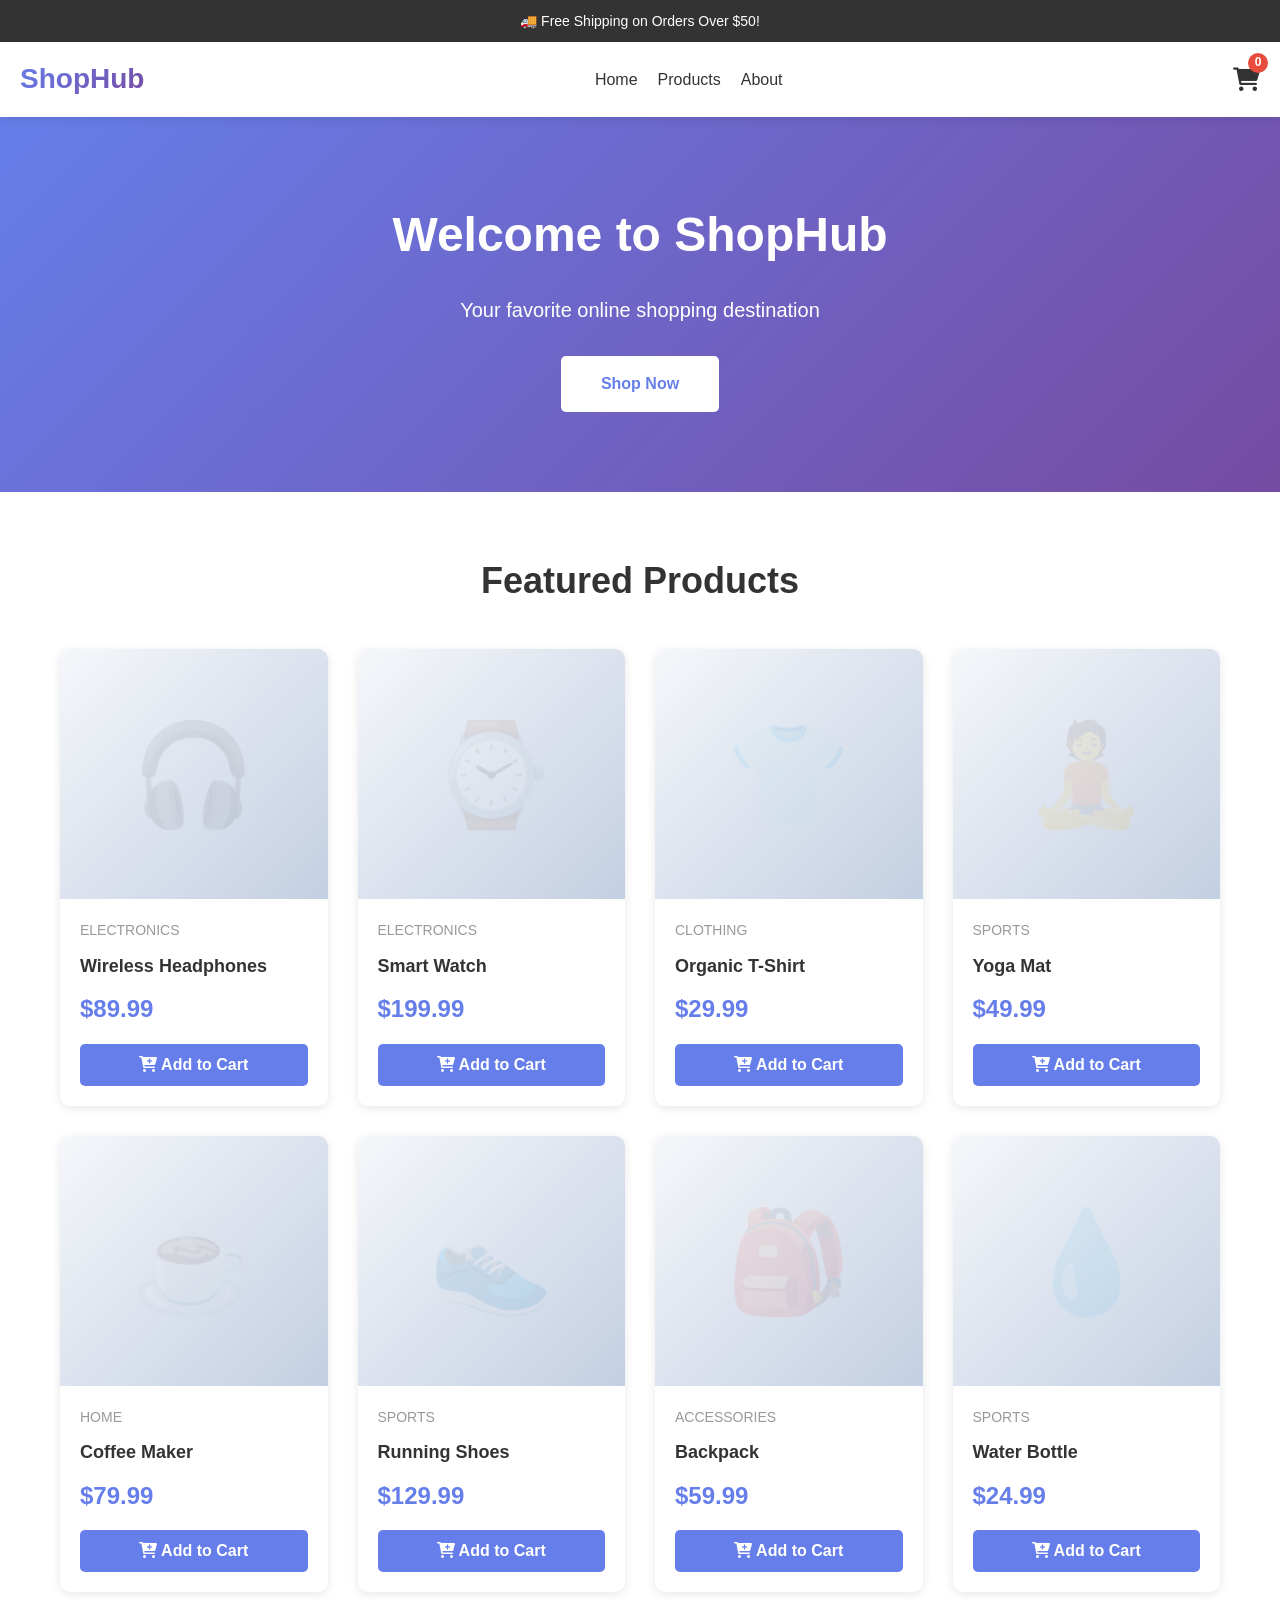
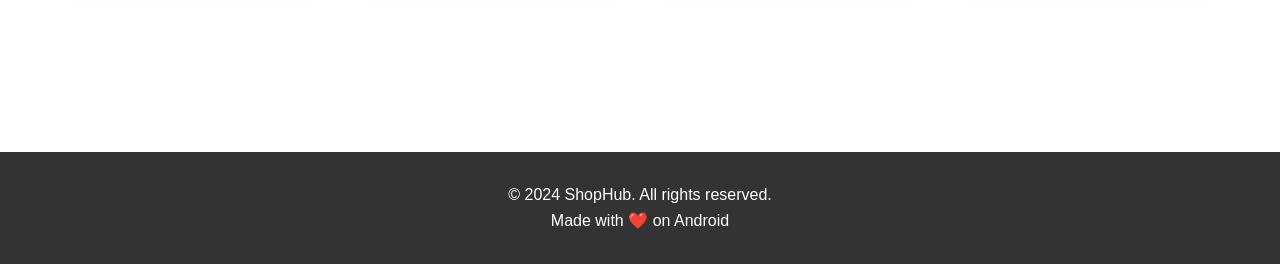
<file: Index.html>
<!DOCTYPE html>
<html lang="en">
<head>
    <meta charset="UTF-8">
    <meta name="viewport" content="width=device-width, initial-scale=1.0">
    <title>ShopHub - Your Online Store</title>
    <link rel="stylesheet" href="https://cdnjs.cloudflare.com/ajax/libs/font-awesome/6.0.0/css/all.min.css">
    <style>
        * {
            margin: 0;
            padding: 0;
            box-sizing: border-box;
        }
        
        body {
            font-family: 'Segoe UI', Arial, sans-serif;
            line-height: 1.6;
            color: #333;
        }
        
        .container {
            max-width: 1200px;
            margin: 0 auto;
            padding: 0 20px;
        }
        
        /* Header */
        .top-bar {
            background: #333;
            color: white;
            text-align: center;
            padding: 10px;
            font-size: 14px;
        }
        
        .main-header {
            background: white;
            box-shadow: 0 2px 10px rgba(0,0,0,0.1);
            position: sticky;
            top: 0;
            z-index: 1000;
        }
        
        .header-content {
            display: flex;
            justify-content: space-between;
            align-items: center;
            padding: 15px 20px;
        }
        
        .logo h1 {
            background: linear-gradient(135deg, #667eea 0%, #764ba2 100%);
            -webkit-background-clip: text;
            -webkit-text-fill-color: transparent;
            font-size: 28px;
        }
        
        .nav {
            display: flex;
            gap: 20px;
            list-style: none;
        }
        
        .nav a {
            text-decoration: none;
            color: #333;
            font-weight: 500;
            transition: color 0.3s;
        }
        
        .nav a:hover {
            color: #667eea;
        }
        
        .cart-icon {
            position: relative;
            font-size: 24px;
            color: #333;
            cursor: pointer;
        }
        
        .cart-count {
            position: absolute;
            top: -8px;
            right: -8px;
            background: #e74c3c;
            color: white;
            border-radius: 50%;
            width: 20px;
            height: 20px;
            display: flex;
            align-items: center;
            justify-content: center;
            font-size: 12px;
            font-weight: bold;
        }
        
        /* Hero Section */
        .hero {
            background: linear-gradient(135deg, #667eea 0%, #764ba2 100%);
            color: white;
            padding: 80px 20px;
            text-align: center;
        }
        
        .hero h2 {
            font-size: 48px;
            margin-bottom: 20px;
        }
        
        .hero p {
            font-size: 20px;
            margin-bottom: 30px;
        }
        
        .btn {
            display: inline-block;
            padding: 15px 40px;
            background: white;
            color: #667eea;
            text-decoration: none;
            border-radius: 5px;
            font-weight: bold;
            transition: transform 0.3s;
        }
        
        .btn:hover {
            transform: translateY(-2px);
        }
        
        /* Products Section */
        .products-section {
            padding: 60px 20px;
        }
        
        .section-title {
            text-align: center;
            font-size: 36px;
            margin-bottom: 40px;
        }
        
        .products-grid {
            display: grid;
            grid-template-columns: repeat(auto-fill, minmax(250px, 1fr));
            gap: 30px;
            margin-bottom: 40px;
        }
        
        .product-card {
            background: white;
            border-radius: 10px;
            overflow: hidden;
            box-shadow: 0 2px 10px rgba(0,0,0,0.1);
            transition: transform 0.3s;
        }
        
        .product-card:hover {
            transform: translateY(-5px);
            box-shadow: 0 5px 20px rgba(0,0,0,0.15);
        }
        
        .product-image {
            height: 250px;
            background: linear-gradient(135deg, #f5f7fa 0%, #c3cfe2 100%);
            display: flex;
            align-items: center;
            justify-content: center;
            font-size: 80px;
            color: rgba(0,0,0,0.1);
        }
        
        .product-info {
            padding: 20px;
        }
        
        .product-name {
            font-size: 18px;
            font-weight: 600;
            margin-bottom: 10px;
            color: #333;
        }
        
        .product-category {
            font-size: 14px;
            color: #999;
            text-transform: uppercase;
            margin-bottom: 10px;
        }
        
        .product-price {
            font-size: 24px;
            color: #667eea;
            font-weight: bold;
            margin-bottom: 15px;
        }
        
        .add-to-cart-btn {
            width: 100%;
            padding: 12px;
            background: #667eea;
            color: white;
            border: none;
            border-radius: 5px;
            font-size: 16px;
            font-weight: 600;
            cursor: pointer;
            transition: background 0.3s;
        }
        
        .add-to-cart-btn:hover {
            background: #5568d3;
        }
        
        /* Cart Section */
        .cart-section {
            padding: 60px 20px;
            display: none;
        }
        
        .cart-section.active {
            display: block;
        }
        
        .cart-items {
            background: white;
            border-radius: 10px;
            padding: 20px;
            margin-bottom: 20px;
            box-shadow: 0 2px 10px rgba(0,0,0,0.1);
        }
        
        .cart-item {
            display: flex;
            gap: 20px;
            padding: 20px;
            border-bottom: 1px solid #eee;
        }
        
        .cart-item:last-child {
            border-bottom: none;
        }
        
        .cart-item-image {
            width: 80px;
            height: 80px;
            background: #f5f5f5;
            border-radius: 5px;
            display: flex;
            align-items: center;
            justify-content: center;
            font-size: 40px;
            color: #ddd;
        }
        
        .cart-item-info {
            flex: 1;
        }
        
        .cart-item-name {
            font-weight: 600;
            margin-bottom: 5px;
        }
        
        .cart-item-price {
            color: #667eea;
            font-weight: bold;
        }
        
        .cart-item-quantity {
            display: flex;
            gap: 10px;
            align-items: center;
            margin-top: 10px;
        }
        
        .qty-btn {
            width: 30px;
            height: 30px;
            border: 1px solid #ddd;
            background: white;
            border-radius: 5px;
            cursor: pointer;
        }
        
        .remove-btn {
            color: #e74c3c;
            cursor: pointer;
            margin-top: 10px;
            font-size: 14px;
        }
        
        .cart-summary {
            background: white;
            border-radius: 10px;
            padding: 30px;
            box-shadow: 0 2px 10px rgba(0,0,0,0.1);
        }
        
        .summary-row {
            display: flex;
            justify-content: space-between;
            margin-bottom: 15px;
        }
        
        .summary-total {
            font-size: 24px;
            font-weight: bold;
            color: #667eea;
            border-top: 2px solid #eee;
            padding-top: 15px;
            margin-top: 15px;
        }
        
        .checkout-btn {
            width: 100%;
            padding: 15px;
            background: #667eea;
            color: white;
            border: none;
            border-radius: 5px;
            font-size: 18px;
            font-weight: 600;
            cursor: pointer;
            margin-top: 20px;
        }
        
        .empty-cart {
            text-align: center;
            padding: 60px 20px;
        }
        
        .empty-cart i {
            font-size: 80px;
            color: #ddd;
            margin-bottom: 20px;
        }
        
        /* Footer */
        .footer {
            background: #333;
            color: white;
            text-align: center;
            padding: 30px 20px;
            margin-top: 60px;
        }
        
        /* Mobile */
        @media (max-width: 768px) {
            .nav {
                display: none;
            }
            
            .hero h2 {
                font-size: 32px;
            }
            
            .hero p {
                font-size: 16px;
            }
            
            .products-grid {
                grid-template-columns: repeat(auto-fill, minmax(150px, 1fr));
                gap: 15px;
            }
            
            .product-image {
                height: 180px;
                font-size: 60px;
            }
        }
        
        .back-btn {
            background: #f5f5f5;
            color: #333;
            padding: 10px 20px;
            border: none;
            border-radius: 5px;
            cursor: pointer;
            margin-bottom: 20px;
        }
    </style>
</head>
<body>
    <!-- Header -->
    <div class="top-bar">
        🚚 Free Shipping on Orders Over $50!
    </div>
    
    <header class="main-header">
        <div class="header-content">
            <div class="logo">
                <h1>ShopHub</h1>
            </div>
            <ul class="nav">
                <li><a href="#home" onclick="showHome()">Home</a></li>
                <li><a href="#products" onclick="showProducts()">Products</a></li>
                <li><a href="#about">About</a></li>
            </ul>
            <div class="cart-icon" onclick="showCart()">
                <i class="fas fa-shopping-cart"></i>
                <span class="cart-count" id="cartCount">0</span>
            </div>
        </div>
    </header>

    <!-- Hero Section -->
    <section class="hero" id="homeSection">
        <div class="container">
            <h2>Welcome to ShopHub</h2>
            <p>Your favorite online shopping destination</p>
            <a href="#products" class="btn" onclick="showProducts()">Shop Now</a>
        </div>
    </section>

    <!-- Products Section -->
    <section class="products-section" id="productsSection">
        <div class="container">
            <h2 class="section-title">Featured Products</h2>
            <div class="products-grid" id="productsGrid"></div>
        </div>
    </section>

    <!-- Cart Section -->
    <section class="cart-section" id="cartSection">
        <div class="container">
            <button class="back-btn" onclick="showProducts()">
                <i class="fas fa-arrow-left"></i> Continue Shopping
            </button>
            <h2 class="section-title">Shopping Cart</h2>
            <div id="cartContent"></div>
        </div>
    </section>

    <!-- Footer -->
    <footer class="footer">
        <p>&copy; 2024 ShopHub. All rights reserved.</p>
        <p>Made with ❤️ on Android</p>
    </footer>

    <script>
        // Products Database
        const products = [
            { id: 1, name: "Wireless Headphones", price: 89.99, category: "Electronics", icon: "🎧" },
            { id: 2, name: "Smart Watch", price: 199.99, category: "Electronics", icon: "⌚" },
            { id: 3, name: "Organic T-Shirt", price: 29.99, category: "Clothing", icon: "👕" },
            { id: 4, name: "Yoga Mat", price: 49.99, category: "Sports", icon: "🧘" },
            { id: 5, name: "Coffee Maker", price: 79.99, category: "Home", icon: "☕" },
            { id: 6, name: "Running Shoes", price: 129.99, category: "Sports", icon: "👟" },
            { id: 7, name: "Backpack", price: 59.99, category: "Accessories", icon: "🎒" },
            { id: 8, name: "Water Bottle", price: 24.99, category: "Sports", icon: "💧" }
        ];

        // Shopping Cart
        class ShoppingCart {
            constructor() {
                this.items = this.loadCart();
                this.updateCartCount();
            }

            loadCart() {
                const saved = localStorage.getItem('cart');
                return saved ? JSON.parse(saved) : [];
            }

            saveCart() {
                localStorage.setItem('cart', JSON.stringify(this.items));
                this.updateCartCount();
            }

            addItem(product) {
                const existing = this.items.find(item => item.id === product.id);
                if (existing) {
                    existing.quantity += 1;
                } else {
                    this.items.push({ ...product, quantity: 1 });
                }
                this.saveCart();
                this.showNotification('✅ Added to cart!');
            }

            removeItem(productId) {
                this.items = this.items.filter(item => item.id !== productId);
                this.saveCart();
                displayCart();
            }

            updateQuantity(productId, newQuantity) {
                const item = this.items.find(item => item.id === productId);
                if (item) {
                    if (newQuantity <= 0) {
                        this.removeItem(productId);
                    } else {
                        item.quantity = newQuantity;
                        this.saveCart();
                        displayCart();
                    }
                }
            }

            getTotal() {
                return this.items.reduce((total, item) => total + (item.price * item.quantity), 0);
            }

            updateCartCount() {
                const count = this.items.reduce((total, item) => total + item.quantity, 0);
                document.getElementById('cartCount').textContent = count;
            }

            showNotification(message) {
                const notification = document.createElement('div');
                notification.textContent = message;
                notification.style.cssText = `
                    position: fixed;
                    top: 80px;
                    right: 20px;
                    background: #28a745;
                    color: white;
                    padding: 15px 25px;
                    border-radius: 5px;
                    box-shadow: 0 2px 10px rgba(0,0,0,0.2);
                    z-index: 10000;
                    animation: slideIn 0.3s ease;
                `;
                document.body.appendChild(notification);
                setTimeout(() => notification.remove(), 2000);
            }
        }

        const cart = new ShoppingCart();

        // Display Products
        function displayProducts() {
            const grid = document.getElementById('productsGrid');
            grid.innerHTML = products.map(product => `
                <div class="product-card">
                    <div class="product-image">
                        <span style="font-size: 100px;">${product.icon}</span>
                    </div>
                    <div class="product-info">
                        <div class="product-category">${product.category}</div>
                        <div class="product-name">${product.name}</div>
                        <div class="product-price">$${product.price.toFixed(2)}</div>
                        <button class="add-to-cart-btn" onclick="addToCart(${product.id})">
                            <i class="fas fa-cart-plus"></i> Add to Cart
                        </button>
                    </div>
                </div>
            `).join('');
        }

        function addToCart(productId) {
            const product = products.find(p => p.id === productId);
            if (product) {
                cart.addItem(product);
            }
        }

        // Display Cart
        function displayCart() {
            const container = document.getElementById('cartContent');
            
            if (cart.items.length === 0) {
                container.innerHTML = `
                    <div class="empty-cart">
                        <i class="fas fa-shopping-cart"></i>
                        <h3>Your cart is empty</h3>
                        <p>Add some awesome products!</p>
                        <button class="btn" onclick="showProducts()">Start Shopping</button>
                    </div>
                `;
                return;
            }

            const itemsHTML = cart.items.map(item => `
                <div class="cart-item">
                    <div class="cart-item-image">
                        <span style="font-size: 40px;">${products.find(p => p.id === item.id).icon}</span>
                    </div>
                    <div class="cart-item-info">
                        <div class="cart-item-name">${item.name}</div>
                        <div class="cart-item-price">$${item.price.toFixed(2)}</div>
                        <div class="cart-item-quantity">
                            <button class="qty-btn" onclick="cart.updateQuantity(${item.id}, ${item.quantity - 1})">-</button>
                            <span>${item.quantity}</span>
                            <button class="qty-btn" onclick="cart.updateQuantity(${item.id}, ${item.quantity + 1})">+</button>
                        </div>
                        <div class="remove-btn" onclick="cart.removeItem(${item.id})">
                            <i class="fas fa-trash"></i> Remove
                        </div>
                    </div>
                    <div style="font-weight: bold;">
                        $${(item.price * item.quantity).toFixed(2)}
                    </div>
                </div>
            `).join('');

            const total = cart.getTotal();
            const shipping = total > 50 ? 0 : 5;
            const tax = total * 0.08;
            const finalTotal = total + shipping + tax;

            container.innerHTML = `
                <div class="cart-items">
                    ${itemsHTML}
                </div>
                <div class="cart-summary">
                    <h3>Order Summary</h3>
                    <div class="summary-row">
                        <span>Subtotal:</span>
                        <span>$${total.toFixed(2)}</span>
                    </div>
                    <div class="summary-row">
                        <span>Shipping:</span>
                        <span>${shipping === 0 ? 'FREE' : '$' + shipping.toFixed(2)}</span>
                    </div>
                    <div class="summary-row">
                        <span>Tax (8%):</span>
                        <span>$${tax.toFixed(2)}</span>
                    </div>
                    <div class="summary-row summary-total">
                        <span>Total:</span>
                        <span>$${finalTotal.toFixed(2)}</span>
                    </div>
                    <button class="checkout-btn" onclick="checkout()">
                        <i class="fas fa-lock"></i> Proceed to Checkout
                    </button>
                </div>
            `;
        }

        // Navigation
        function showHome() {
            document.getElementById('homeSection').style.display = 'block';
            document.getElementById('productsSection').style.display = 'block';
            document.getElementById('cartSection').classList.remove('active');
        }

        function showProducts() {
            document.getElementById('homeSection').style.display = 'none';
            document.getElementById('productsSection').style.display = 'block';
            document.getElementById('cartSection').classList.remove('active');
            window.scrollTo(0, 0);
        }

        function showCart() {
            document.getElementById('homeSection').style.display = 'none';
            document.getElementById('productsSection').style.display = 'none';
            document.getElementById('cartSection').classList.add('active');
            displayCart();
            window.scrollTo(0, 0);
        }

        function checkout() {
            alert('🎉 Order placed successfully!\n\nOrder Total: $' + cart.getTotal().toFixed(2) + '\n\nThank you for shopping with us!');
            cart.items = [];
            cart.saveCart();
            showProducts();
        }

        // Initialize
        displayProducts();
    </script>
</body>
</html>
</file>
